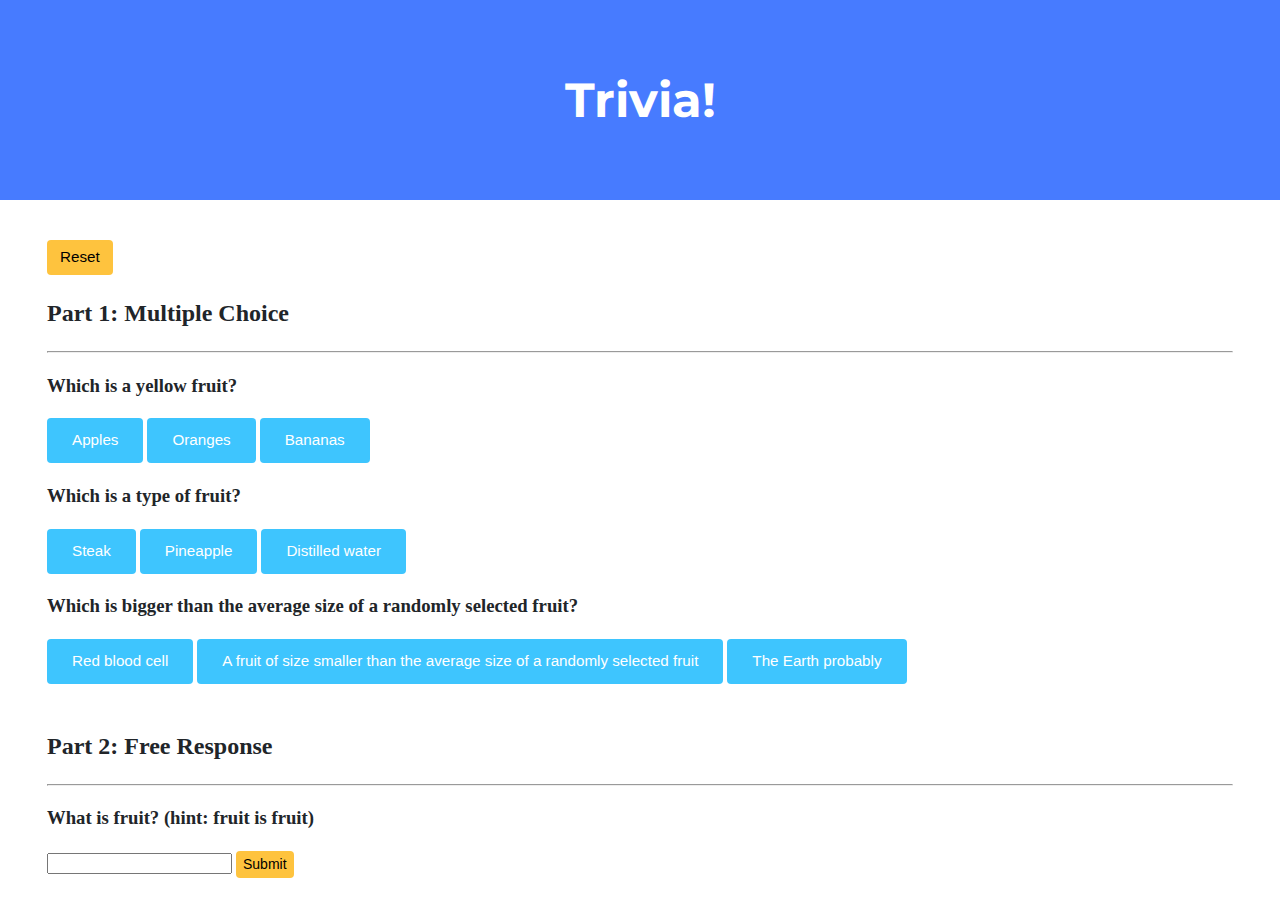
<file: trivia/index.html>
<!DOCTYPE html>

<html lang="en">
    <head>
        <link href="https://fonts.googleapis.com/css2?family=Montserrat:wght@500&display=swap" rel="stylesheet">
        <link href="styles.css" rel="stylesheet">
        <title>Trivia!</title>
        <script>
            // TODO: Add code to check answers to questions
        </script>
    </head>
    <body>
        <div class="header">
            <h1>Trivia!</h1>
        </div>

        <div class="container">
            <div class="section">
                <div class="btn-reset">
                    <button id="reset">Reset</button>
                </div>
                <h2>Part 1: Multiple Choice </h2>
                <hr>
                <h3>Which is a yellow fruit?</h3>
                <div class="btn-row">
                    <button class="incorrect">Apples</button>
                    <button class="incorrect">Oranges</button>
                    <button class="correct">Bananas</button>
                </div>
                <h3>Which is a type of fruit?</h3>
                <div class="btn-row">
                    <button class="incorrect">Steak</button>
                    <button class="correct">Pineapple</button>
                    <button class="incorrect">Distilled water</button>
                </div>
                <h3>Which is bigger than the average size of a randomly selected fruit?</h3>
                <div class="btn-row">
                    <button class="incorrect">Red blood cell</button>
                    <button class="incorrect">A fruit of size smaller than the average size of a randomly selected fruit</button>
                    <button class="correct">The Earth probably</button>
                </div>
            </div>

            <div class="section">
                <h2>Part 2: Free Response</h2>
                <hr>
                <h3>What is fruit? (hint: fruit is fruit)</h3>
                <div class="btn-submit">
                    <input id="ans"/>
                    <button onclick="submit()">Submit</button>
                </div>
                <h4 id="result"></h4>
            </div>
        </div>
        <script>
            // Part 1
            // 'correct' and 'incorrect' button arrays with event listeners
            const corrects = document.getElementsByClassName("correct");
            const incorrects = document.getElementsByClassName("incorrect");

            // reset button with event listener
            const reset = document.getElementById("reset");

            function ittrButtons(arr, color) {
                for (const btn of arr) {
                    btn.addEventListener('click', function onClick() {
                        btn.style.backgroundColor = color;
                    });
                }
            }

            reset.addEventListener('click', function onClick() {
                for (const correct of corrects)
                    correct.style.backgroundColor = "#3EC5FE";
                for (const incorrect of incorrects)
                    incorrect.style.backgroundColor = "#3EC5FE";
                document.getElementById("ans").value = "";
                document.getElementById("result").innerHTML = "";
                document.getElementById("ans").style.backgroundColor = 'white';
            });

            ittrButtons(corrects, 'green');
            ittrButtons(incorrects, 'red');

            // Part 2
            function submit() {
                if (document.getElementById("ans").value.toLowerCase() != "fruit") {
                    document.getElementById("result").innerHTML = "Incorrect";
                    document.getElementById("ans").style.backgroundColor = 'red';
                } else {
                    document.getElementById("result").innerHTML = "Correct!";
                    document.getElementById("ans").style.backgroundColor = 'green';
                }
            }
        </script>
    </body>
</html>
</file>
<file: trivia/styles.css>
body {
    background-color: #fff;
    color: #212529;
    font-size: 1rem;
    font-weight: 400;
    line-height: 1.5;
    margin: 0;
    text-align: left;
}

.container {
    margin-left: auto;
    margin-right: auto;
    padding-left: 15px;
    padding-right: 15px;
}

.header {
    background-color: #477bff;
    color: #fff;
    margin-bottom: 2rem;
    padding: 2rem 1rem;
    text-align: center;
}

.section {
    padding: 0.5rem 2rem 1rem 2rem;
}

.section:hover {
    background-color: #f5f5f5;
    transition: color 2s ease-in-out, background-color 0.15s ease-in-out;
}

h1 {
    font-family: 'Montserrat', sans-serif;
    font-size: 48px;
}

button, input[type="submit"] {
    background-color: #d9edff;
    border: 1px solid transparent;
    border-radius: 0.25rem;
    font-size: 0.95rem;
    font-weight: 400;
    line-height: 1.5;
    padding: 0.375rem 0.75rem;
    text-align: center;
    transition: color 0.15s ease-in-out, background-color 0.15s ease-in-out, border-color 0.15s ease-in-out, box-shadow 0.15s ease-in-out;
    vertical-align: middle;
}


input[type="text"] {
    line-height: 1.8;
    width: 25%;
}

input[type="text"]:hover {
    background-color: #f5f5f5;
    transition: color 2s ease-in-out, background-color 0.15s ease-in-out;
}

.btn-row button {
    display: inline-block;
    background-color: #3EC5FE;
    color: white;
    padding: 10px 24px;
    cursor: pointer;
}

.btn-row button:hover {
    background-color: #3ED0FE;
}

.btn-reset button {
    display: block;
    background-color: #FEC33E;
    color: black;
    padding: 5px 12px;
    cursor: pointer;
}

.btn-reset button:hover {
    background-color: #FEAF3E;
}

.btn-submit button {
    display: inline-block;
    background-color: #FEC33E;
    color: black;
    padding: 2px 6px;
    cursor: pointer;
    font-size: 14px;
}

.btn-submit button:hover {
    background-color: #FEAF3E;
}
</file>
